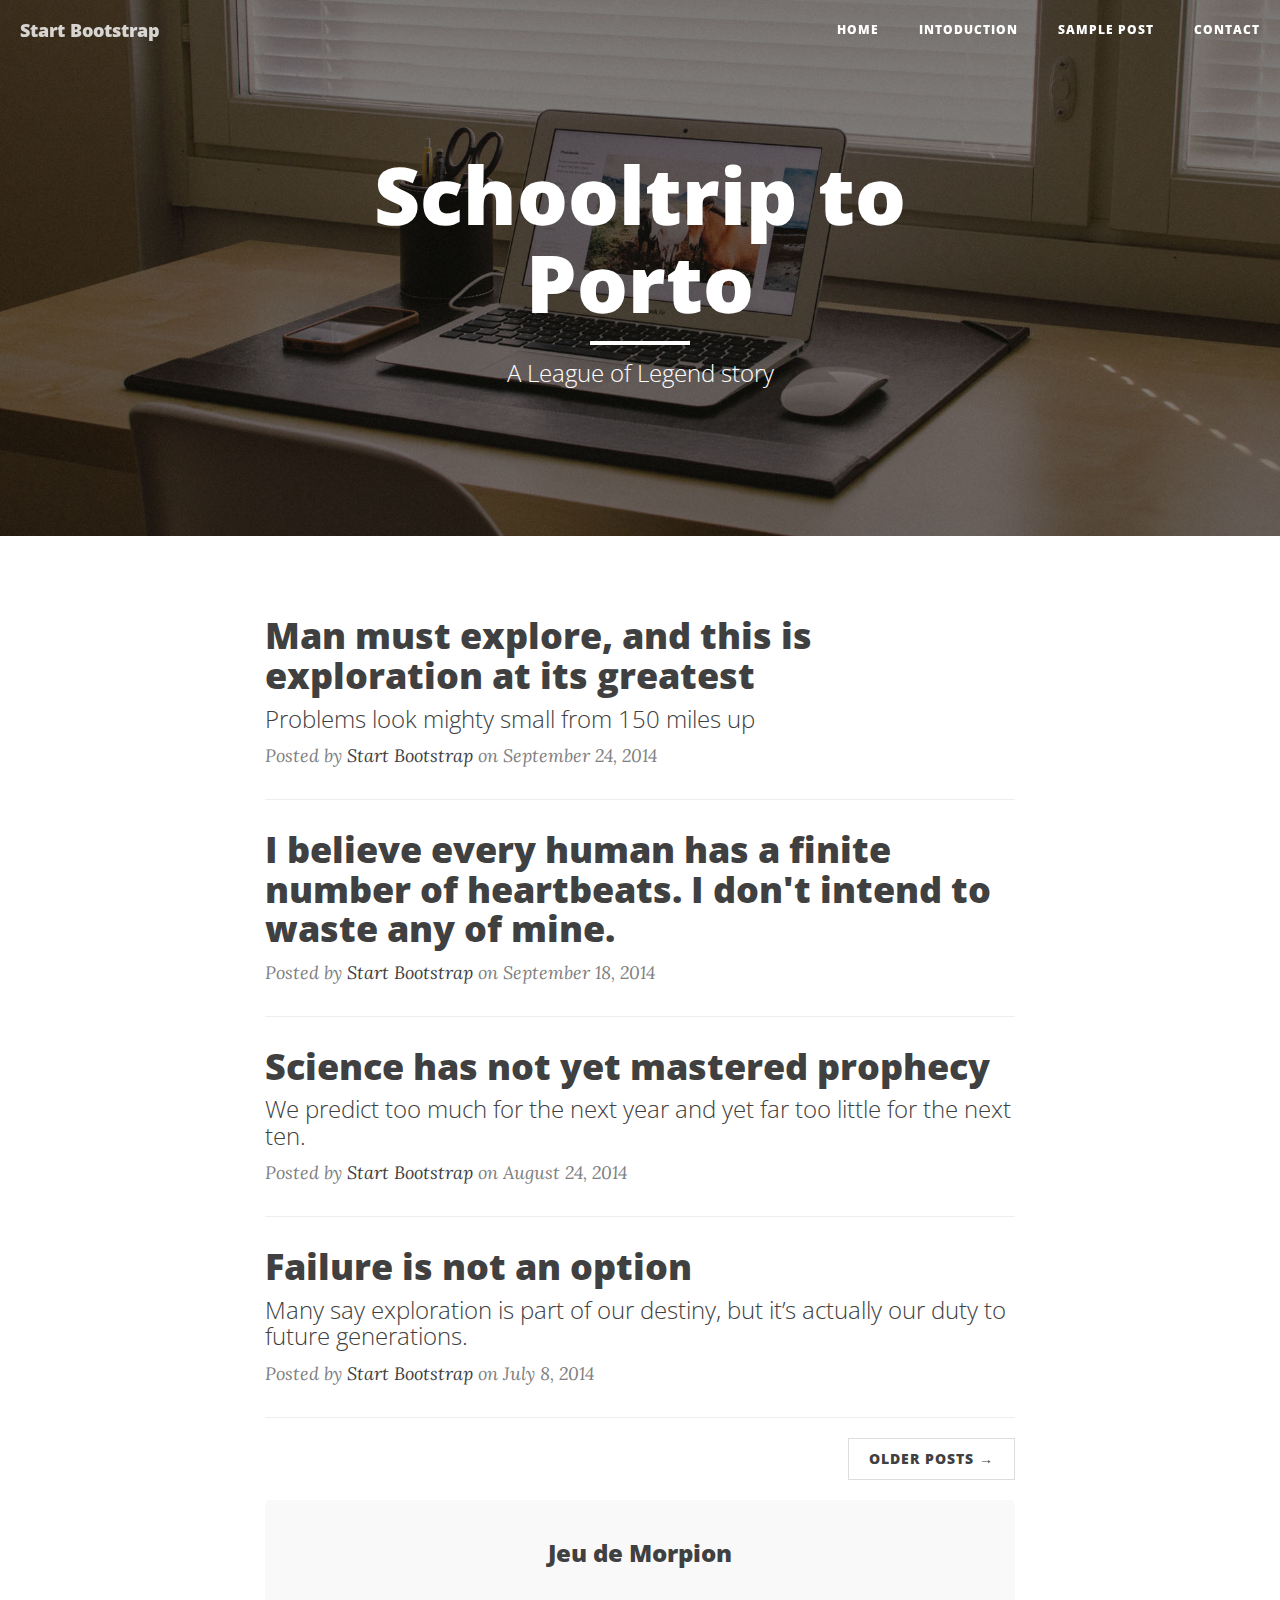
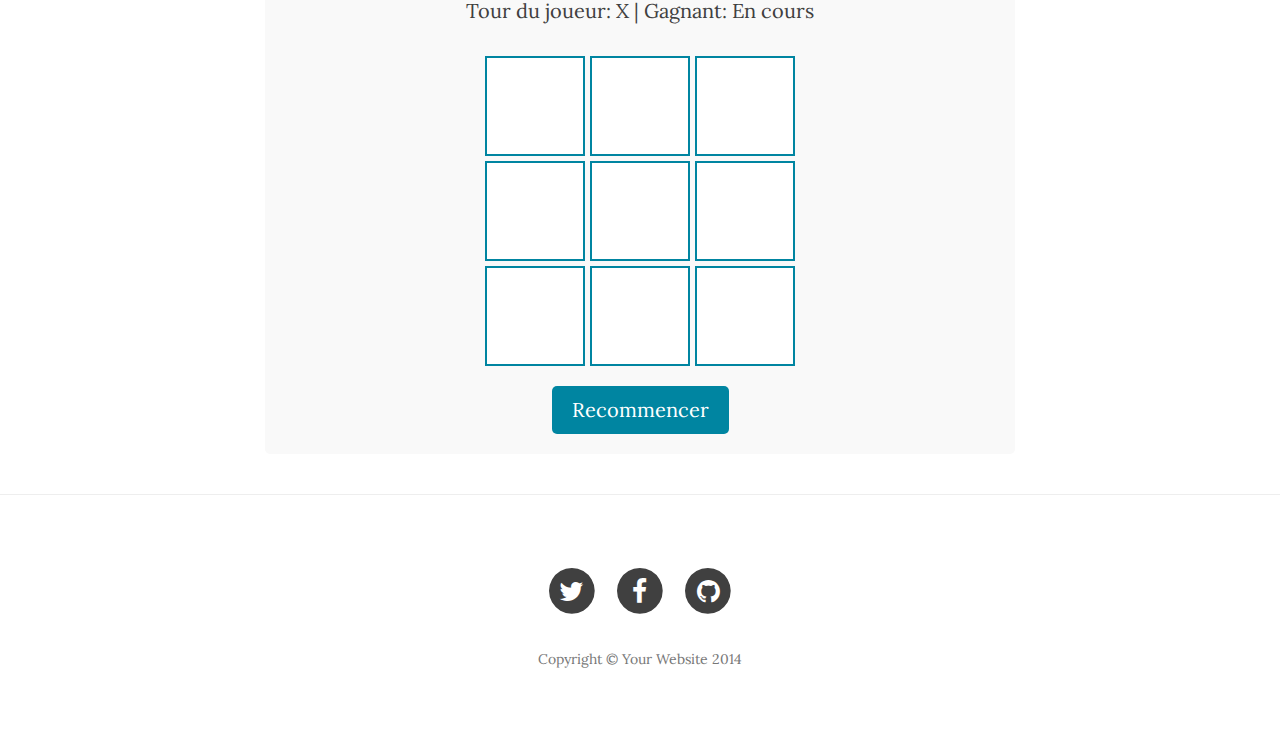
<file: index.html>
<!DOCTYPE html>
<html lang="en">

<head>
    <meta charset="utf-8">
    <meta http-equiv="X-UA-Compatible" content="IE=edge">
    <meta name="viewport" content="width=device-width, initial-scale=1">
    <meta name="description" content="">
    <meta name="author" content="">

    <title>C'est mon blog pd</title>

    <!-- Bootstrap Core CSS -->
    <link href="css/bootstrap.min.css" rel="stylesheet">

    <!-- Custom CSS -->
    <link href="css/clean-blog.min.css" rel="stylesheet">

    <!-- Custom Fonts -->
    <link href="http://maxcdn.bootstrapcdn.com/font-awesome/4.1.0/css/font-awesome.min.css" rel="stylesheet" type="text/css">
    <link href='http://fonts.googleapis.com/css?family=Lora:400,700,400italic,700italic' rel='stylesheet' type='text/css'>
    <link href='http://fonts.googleapis.com/css?family=Open+Sans:300italic,400italic,600italic,700italic,800italic,400,300,600,700,800' rel='stylesheet' type='text/css'>

    <!-- HTML5 Shim and Respond.js IE8 support of HTML5 elements and media queries -->
    <!-- WARNING: Respond.js doesn't work if you view the page via file:// -->
    <!--[if lt IE 9]>
        <script src="https://oss.maxcdn.com/libs/html5shiv/3.7.0/html5shiv.js"></script>
        <script src="https://oss.maxcdn.com/libs/respond.js/1.4.2/respond.min.js"></script>
    <![endif]-->
    <style>
        .pager .next a {
            transition: all 0.3s ease;
            display: inline-block;
            padding: 10px 20px;
        }
        
        .pager .next a:hover {
            transform: scale(1.1);
            background-color: #0085A1;
            color: white;
            text-decoration: none;
        }
    </style>



<style>
    /* Classe pour l'animation de sortie */
    .page-exit {
        animation: fadeOut 0.5s ease forwards;
    }

    /* Classe pour l'animation d'entrée */
    .page-enter {
        animation: fadeIn 0.5s ease forwards;
    }

    /* Définitions des animations */
    @keyframes fadeOut {
        from {
            opacity: 1;
        }
        to {
            opacity: 0;
        }
    }

    @keyframes fadeIn {
        from {
            opacity: 0;
        }
        to {
            opacity: 1;
        }
    }

    /* Assurez-vous que le body commence avec une opacité complète */
    body {
        opacity: 1;
    }
    #tic-tac-toe {
    padding: 20px;
    background-color: #f9f9f9;
    border-radius: 5px;
}

.cell {
    width: 100px;
    height: 100px;
    font-size: 2em;
    background-color: white;
    border: 2px solid #0085A1;
    cursor: pointer;
    transition: all 0.3s ease;
}

.cell:hover {
    background-color: #f0f0f0;
}

.cell:disabled {
    cursor: not-allowed;
    background-color: #e0e0e0;
}

#reset-game {
    background-color: #0085A1;
    color: white;
    border: none;
    border-radius: 5px;
    cursor: pointer;
    transition: all 0.3s ease;
}

#reset-game:hover {
    background-color: #006d87;
}
</style>

</head>



<body>

    <!-- Navigation -->
    <nav class="navbar navbar-default navbar-custom navbar-fixed-top">
        <div class="container-fluid">
            <!-- Brand and toggle get grouped for better mobile display -->
            <div class="navbar-header page-scroll">
                <button type="button" class="navbar-toggle" data-toggle="collapse" data-target="#bs-example-navbar-collapse-1">
                    <span class="sr-only">Toggle navigation</span>
                    <span class="icon-bar"></span>
                    <span class="icon-bar"></span>
                    <span class="icon-bar"></span>
                </button>
                <a class="navbar-brand" href="index.html">Start Bootstrap</a>
            </div>

            <!-- Collect the nav links, forms, and other content for toggling -->
            <div class="collapse navbar-collapse" id="bs-example-navbar-collapse-1">
                <ul class="nav navbar-nav navbar-right">
                    <li>
                        <a href="index.html">Home</a>
                    </li>
                    <li>
                        <a href="about.html">intoduction</a>
                    </li>
                    <li>
                        <a href="post.html">Sample Post</a>
                    </li>
                    <li>
                        <a href="contact.html">Contact</a>
                    </li>
                </ul>
            </div>
            <!-- /.navbar-collapse -->
        </div>
        <!-- /.container -->
    </nav>

    <!-- Page Header -->
    <header class="about-header" style="background-image: url('img/home-bg.jpg')">
        <div class="container">
            <div class="row">
                <div class="col-lg-8 col-lg-offset-2 col-md-10 col-md-offset-1">
                    <div class="site-heading">
                        <h1 id="main-title">Schooltrip to Porto</h1>
                        <hr class="small">
                        <span class="subheading">A League of Legend story</span>
                    </div>
                </div>
            </div>
        </div>
    </header>

    <!-- Main Content -->
    <div class="container">
        <div class="row">
            <div class="col-lg-8 col-lg-offset-2 col-md-10 col-md-offset-1">
                <div class="post-preview">
                    <a href="post.html">
                        <h2 class="post-title">
                            Man must explore, and this is exploration at its greatest
                        </h2>
                        <h3 class="post-subtitle">
                            Problems look mighty small from 150 miles up
                        </h3>
                    </a>
                    <p class="post-meta">Posted by <a href="#">Start Bootstrap</a> on September 24, 2014</p>
                </div>
                <hr>
                <div class="post-preview">
                    <a href="post.html">
                        <h2 class="post-title">
                            I believe every human has a finite number of heartbeats. I don't intend to waste any of mine.
                        </h2>
                    </a>
                    <p class="post-meta">Posted by <a href="#">Start Bootstrap</a> on September 18, 2014</p>
                </div>
                <hr>
                <div class="post-preview">
                    <a href="post.html">
                        <h2 class="post-title">
                            Science has not yet mastered prophecy
                        </h2>
                        <h3 class="post-subtitle">
                            We predict too much for the next year and yet far too little for the next ten.
                        </h3>
                    </a>
                    <p class="post-meta">Posted by <a href="#">Start Bootstrap</a> on August 24, 2014</p>
                </div>
                <hr>
                <div class="post-preview">
                    <a href="post.html">
                        <h2 class="post-title">
                            Failure is not an option
                        </h2>
                        <h3 class="post-subtitle">
                            Many say exploration is part of our destiny, but it’s actually our duty to future generations.
                        </h3>
                    </a>
                    <p class="post-meta">Posted by <a href="#">Start Bootstrap</a> on July 8, 2014</p>
                </div>
                <hr>
                <!-- Pager -->
                <ul class="pager">
                    <li class="next">
                        <a href="#">Older Posts &rarr;</a>
                    </li>
                </ul>
            </div>
        </div>
    </div>
<!-- Jeu de Morpion -->
<div class="container">
    <div class="row">
        <div class="col-lg-8 col-lg-offset-2 col-md-10 col-md-offset-1">
            <div id="tic-tac-toe" style="text-align: center; margin: 20px 0;">
                <h3>Jeu de Morpion</h3>
                <p>Tour du joueur: <span id="current-player">X</span> | 
                   Gagnant: <span id="game-result">En cours</span></p>
                <div id="board" style="display: grid; grid-template-columns: repeat(3, 100px); gap: 5px; justify-content: center;">
                    <button class="cell" data-index="0"></button>
                    <button class="cell" data-index="1"></button>
                    <button class="cell" data-index="2"></button>
                    <button class="cell" data-index="3"></button>
                    <button class="cell" data-index="4"></button>
                    <button class="cell" data-index="5"></button>
                    <button class="cell" data-index="6"></button>
                    <button class="cell" data-index="7"></button>
                    <button class="cell" data-index="8"></button>
                </div>
                <button id="reset-game" style="margin-top: 20px; padding: 10px 20px;">Recommencer</button>
            </div>
        </div>
    </div>
</div>

    <hr>

    <!-- Footer -->
    <footer>
        <div class="container">
            <div class="row">
                <div class="col-lg-8 col-lg-offset-2 col-md-10 col-md-offset-1">
                    <ul class="list-inline text-center">
                        <li>
                            <a href="#">
                                <span class="fa-stack fa-lg">
                                    <i class="fa fa-circle fa-stack-2x"></i>
                                    <i class="fa fa-twitter fa-stack-1x fa-inverse"></i>
                                </span>
                            </a>
                        </li>
                        <li>
                            <a href="#">
                                <span class="fa-stack fa-lg">
                                    <i class="fa fa-circle fa-stack-2x"></i>
                                    <i class="fa fa-facebook fa-stack-1x fa-inverse"></i>
                                </span>
                            </a>
                        </li>
                        <li>
                            <a href="#">
                                <span class="fa-stack fa-lg">
                                    <i class="fa fa-circle fa-stack-2x"></i>
                                    <i class="fa fa-github fa-stack-1x fa-inverse"></i>
                                </span>
                            </a>
                        </li>
                    </ul>
                    <p class="copyright text-muted">Copyright &copy; Your Website 2014</p>
                </div>
            </div>
        </div>
    </footer>

    <!-- jQuery -->
    <script src="js/jquery.js"></script>

    <!-- Bootstrap Core JavaScript -->
    <script src="js/bootstrap.min.js"></script>

    <!-- Custom Theme JavaScript -->
    <script src="js/clean-blog.min.js"></script>

    <!-- Animation Script -->
   <!-- Remplacez le script d'animation existant par celui-ci -->
   <script>
    $(document).ready(function () {
        // Gestion du défilement
        $(window).scroll(function () {
            var scroll = $(window).scrollTop();
            if (scroll > 100) {
                $("#main-title").css({
                    "transform": "scale(1.2)",
                    "transition": "transform 0.5s ease"
                });
                $(".about-header").css({
                    "background-size": "110%",
                    "transition": "background-size 0.5s ease"
                });
            } else {
                $("#main-title").css({
                    "transform": "scale(1)",
                    "transition": "transform 0.5s ease"
                });
                $(".about-header").css({
                    "background-size": "100%",
                    "transition": "background-size 0.5s ease"
                });
            }
        });

        // Gestion des transitions de page
        $('a[href$=".html"]').not('[href="#"]').click(function(e) {
            e.preventDefault();
            var link = $(this).attr('href');
            $('body').addClass('page-exit');
            setTimeout(function() {
                window.location.href = link;
            }, 500);
        });
        $('body').addClass('page-enter');

        // Jeu de Morpion
        let currentPlayer = 'X';
        let gameBoard = ['', '', '', '', '', '', '', '', ''];
        let gameActive = true;

        const winningCombinations = [
            [0, 1, 2], [3, 4, 5], [6, 7, 8], // Lignes
            [0, 3, 6], [1, 4, 7], [2, 5, 8], // Colonnes
            [0, 4, 8], [2, 4, 6]             // Diagonales
        ];

        $('.cell').click(function() {
            if (!gameActive) return;

            const index = $(this).data('index');
            if (gameBoard[index] === '') {
                gameBoard[index] = currentPlayer;
                $(this).text(currentPlayer).prop('disabled', true);

                if (checkWin()) {
                    $('#game-result').text(`Joueur ${currentPlayer} gagne !`);
                    gameActive = false;
                } else if (gameBoard.indexOf('') === -1) {
                    $('#game-result').text('Match nul !');
                    gameActive = false;
                } else {
                    currentPlayer = currentPlayer === 'X' ? 'O' : 'X';
                    $('#current-player').text(currentPlayer);
                }
            }
        });

        $('#reset-game').click(function() {
            currentPlayer = 'X';
            gameBoard = ['', '', '', '', '', '', '', '', ''];
            gameActive = true;
            $('#current-player').text('X');
            $('#game-result').text('En cours');
            $('.cell').text('').prop('disabled', false);
        });

        function checkWin() {
            return winningCombinations.some(combination => {
                return combination.every(index => {
                    return gameBoard[index] === currentPlayer;
                });
            });
        }
    });
</script>

<script>
    $(document).ready(function () {
        $(window).scroll(function () {
            // Détecter le défilement de la page
            var scroll = $(window).scrollTop();

            // Animation pour le titre et l'image
            if (scroll > 100) {
                $("#main-title").css({
                    "transform": "scale(1.2)",
                    "transition": "transform 0.5s ease"
                });
                
                $(".about-header").css({
                    "background-size": "110%",
                    "transition": "background-size 0.5s ease"
                });
            } else {
                $("#main-title").css({
                    "transform": "scale(1)",
                    "transition": "transform 0.5s ease"
                });
                
                $(".about-header").css({
                    "background-size": "100%",
                    "transition": "background-size 0.5s ease"
                });
            }
        });

        // Animation pour le bouton au clic
        $('.pager .next a').click(function(e) {
            e.preventDefault(); // Empêche le lien de suivre immédiatement
            
            $(this).css({
                'transform': 'scale(0.95)', // Petit effet de "pression"
                'transition': 'transform 0.2s ease'
            });
            
            // Après l'animation, revient à la normale et suit le lien
            setTimeout(() => {
                $(this).css({
                    'transform': 'scale(1)',
                    'transition': 'transform 0.2s ease'
                });
                // Décommentez la ligne suivante pour suivre le lien après l'animation
                // window.location.href = $(this).attr('href');
            }, 200);
            
        });
    });
</script>



</body>

</html>
</file>
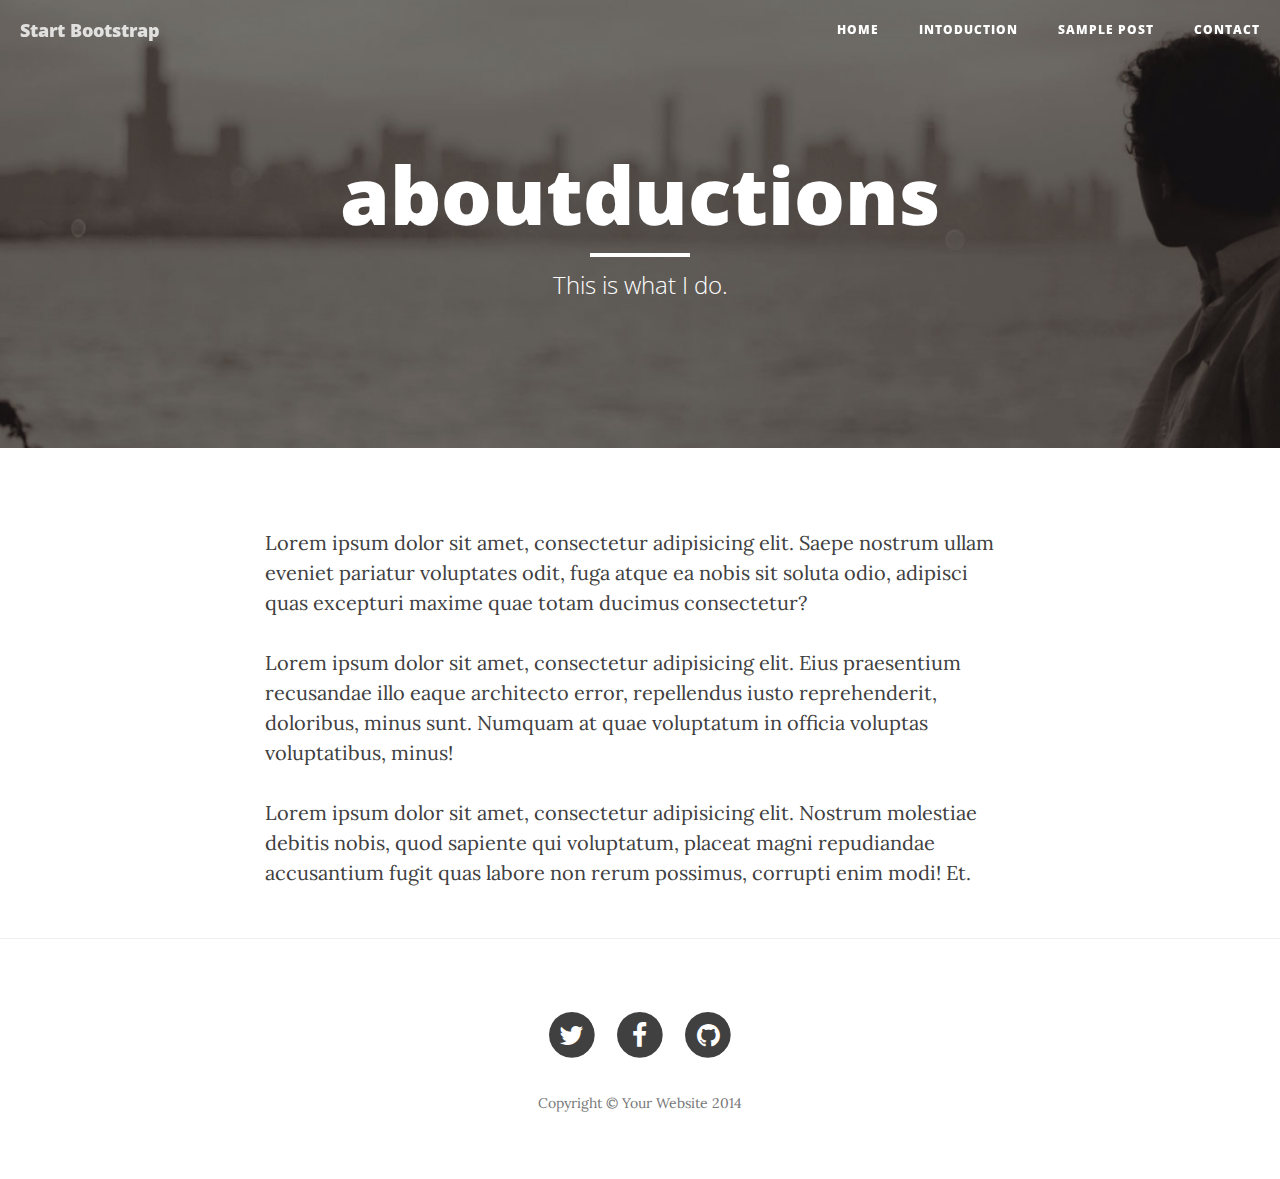
<file: about.html>
<!DOCTYPE html>
<html lang="en">

<head>

    <meta charset="utf-8">
    <meta http-equiv="X-UA-Compatible" content="IE=edge">
    <meta name="viewport" content="width=device-width, initial-scale=1">
    <meta name="description" content="">
    <meta name="author" content="">

    <title>Clean Blog - intoduction</title>

    <!-- Bootstrap Core CSS -->
    <link href="css/bootstrap.min.css" rel="stylesheet">

    <!-- Custom CSS -->
    <link href="css/clean-blog.min.css" rel="stylesheet">

    <!-- Custom Fonts -->
    <link href="http://maxcdn.bootstrapcdn.com/font-awesome/4.1.0/css/font-awesome.min.css" rel="stylesheet" type="text/css">
    <link href='http://fonts.googleapis.com/css?family=Lora:400,700,400italic,700italic' rel='stylesheet' type='text/css'>
    <link href='http://fonts.googleapis.com/css?family=Open+Sans:300italic,400italic,600italic,700italic,800italic,400,300,600,700,800' rel='stylesheet' type='text/css'>

    <!-- HTML5 Shim and Respond.js IE8 support of HTML5 elements and media queries -->
    <!-- WARNING: Respond.js doesn't work if you view the page via file:// -->
    <!--[if lt IE 9]>
        <script src="https://oss.maxcdn.com/libs/html5shiv/3.7.0/html5shiv.js"></script>
        <script src="https://oss.maxcdn.com/libs/respond.js/1.4.2/respond.min.js"></script>
    <![endif]-->

</head>

<body>

    <!-- Navigation -->
    <nav class="navbar navbar-default navbar-custom navbar-fixed-top">
        <div class="container-fluid">
            <!-- Brand and toggle get grouped for better mobile display -->
            <div class="navbar-header page-scroll">
                <button type="button" class="navbar-toggle" data-toggle="collapse" data-target="#bs-example-navbar-collapse-1">
                    <span class="sr-only">Toggle navigation</span>
                    <span class="icon-bar"></span>
                    <span class="icon-bar"></span>
                    <span class="icon-bar"></span>
                </button>
                <a class="navbar-brand" href="index.html">Start Bootstrap</a>
            </div>

            <!-- Collect the nav links, forms, and other content for toggling -->
            <div class="collapse navbar-collapse" id="bs-example-navbar-collapse-1">
                <ul class="nav navbar-nav navbar-right">
                    <li>
                        <a href="index.html">Home</a>
                    </li>
                    <li>
                        <a href="about.html">intoduction</a>
                    </li>
                    <li>
                        <a href="post.html">Sample Post</a>
                    </li>
                    <li>
                        <a href="contact.html">Contact</a>
                    </li>
                </ul>
            </div>
            <!-- /.navbar-collapse -->
        </div>
        <!-- /.container -->
    </nav>

    <!-- Page Header -->
    <!-- Set your background image for this header on the line below. -->
    <header class="about-header" style="background-image: url('img/about-bg.jpg')">
        <div class="container">
            <div class="row">
                <div class="col-lg-8 col-lg-offset-2 col-md-10 col-md-offset-1">
                    <div class="page-heading">
                        <h1>aboutductions</h1>
                        <hr class="small">
                        <span class="subheading">This is what I do.</span>
                    </div>
                </div>
            </div>
        </div>
    </header>

    <!-- Main Content -->
    <div class="container">
        <div class="row">
            <div class="col-lg-8 col-lg-offset-2 col-md-10 col-md-offset-1">
                <p>Lorem ipsum dolor sit amet, consectetur adipisicing elit. Saepe nostrum ullam eveniet pariatur voluptates odit, fuga atque ea nobis sit soluta odio, adipisci quas excepturi maxime quae totam ducimus consectetur?</p>
                <p>Lorem ipsum dolor sit amet, consectetur adipisicing elit. Eius praesentium recusandae illo eaque architecto error, repellendus iusto reprehenderit, doloribus, minus sunt. Numquam at quae voluptatum in officia voluptas voluptatibus, minus!</p>
                <p>Lorem ipsum dolor sit amet, consectetur adipisicing elit. Nostrum molestiae debitis nobis, quod sapiente qui voluptatum, placeat magni repudiandae accusantium fugit quas labore non rerum possimus, corrupti enim modi! Et.</p>
            </div>
        </div>
    </div>

    <hr>

    <!-- Footer -->
    <footer>
        <div class="container">
            <div class="row">
                <div class="col-lg-8 col-lg-offset-2 col-md-10 col-md-offset-1">
                    <ul class="list-inline text-center">
                        <li>
                            <a href="#">
                                <span class="fa-stack fa-lg">
                                    <i class="fa fa-circle fa-stack-2x"></i>
                                    <i class="fa fa-twitter fa-stack-1x fa-inverse"></i>
                                </span>
                            </a>
                        </li>
                        <li>
                            <a href="#">
                                <span class="fa-stack fa-lg">
                                    <i class="fa fa-circle fa-stack-2x"></i>
                                    <i class="fa fa-facebook fa-stack-1x fa-inverse"></i>
                                </span>
                            </a>
                        </li>
                        <li>
                            <a href="#">
                                <span class="fa-stack fa-lg">
                                    <i class="fa fa-circle fa-stack-2x"></i>
                                    <i class="fa fa-github fa-stack-1x fa-inverse"></i>
                                </span>
                            </a>
                        </li>
                    </ul>
                    <p class="copyright text-muted">Copyright &copy; Your Website 2014</p>
                </div>
            </div>
        </div>
    </footer>

    <!-- jQuery -->
    <script src="js/jquery.js"></script>

    <!-- Bootstrap Core JavaScript -->
    <script src="js/bootstrap.min.js"></script>

    <!-- Custom Theme JavaScript -->
    <script src="js/clean-blog.min.js"></script>

</body>

</html>
</file>
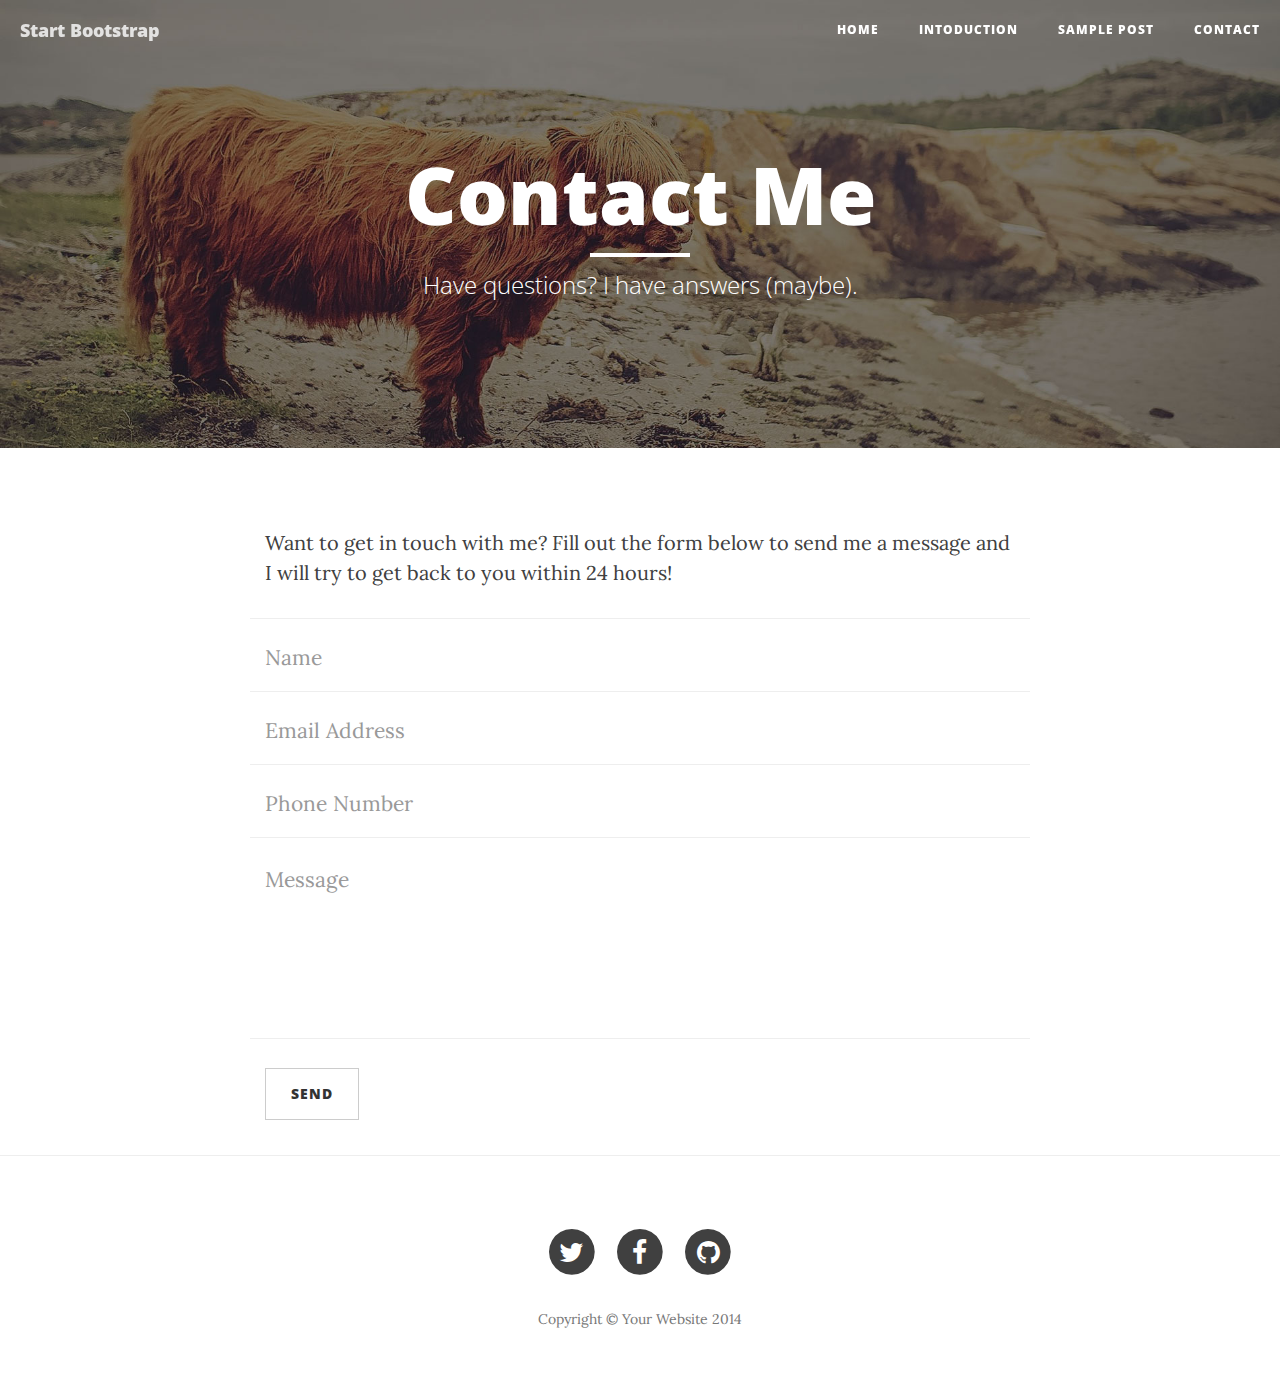
<file: contact.html>
<!DOCTYPE html>
<html lang="en">

<head>

    <meta charset="utf-8">
    <meta http-equiv="X-UA-Compatible" content="IE=edge">
    <meta name="viewport" content="width=device-width, initial-scale=1">
    <meta name="description" content="">
    <meta name="author" content="">

    <title>Clean Blog - Contact</title>

    <!-- Bootstrap Core CSS -->
    <link href="css/bootstrap.min.css" rel="stylesheet">

    <!-- Custom CSS -->
    <link href="css/clean-blog.min.css" rel="stylesheet">

    <!-- Custom Fonts -->
    <link href="http://maxcdn.bootstrapcdn.com/font-awesome/4.1.0/css/font-awesome.min.css" rel="stylesheet" type="text/css">
    <link href='http://fonts.googleapis.com/css?family=Lora:400,700,400italic,700italic' rel='stylesheet' type='text/css'>
    <link href='http://fonts.googleapis.com/css?family=Open+Sans:300italic,400italic,600italic,700italic,800italic,400,300,600,700,800' rel='stylesheet' type='text/css'>

    <!-- HTML5 Shim and Respond.js IE8 support of HTML5 elements and media queries -->
    <!-- WARNING: Respond.js doesn't work if you view the page via file:// -->
    <!--[if lt IE 9]>
        <script src="https://oss.maxcdn.com/libs/html5shiv/3.7.0/html5shiv.js"></script>
        <script src="https://oss.maxcdn.com/libs/respond.js/1.4.2/respond.min.js"></script>
    <![endif]-->

</head>

<body>

    <!-- Navigation -->
    <nav class="navbar navbar-default navbar-custom navbar-fixed-top">
        <div class="container-fluid">
            <!-- Brand and toggle get grouped for better mobile display -->
            <div class="navbar-header page-scroll">
                <button type="button" class="navbar-toggle" data-toggle="collapse" data-target="#bs-example-navbar-collapse-1">
                    <span class="sr-only">Toggle navigation</span>
                    <span class="icon-bar"></span>
                    <span class="icon-bar"></span>
                    <span class="icon-bar"></span>
                </button>
                <a class="navbar-brand" href="index.html">Start Bootstrap</a>
            </div>

            <!-- Collect the nav links, forms, and other content for toggling -->
            <div class="collapse navbar-collapse" id="bs-example-navbar-collapse-1">
                <ul class="nav navbar-nav navbar-right">
                    <li>
                        <a href="index.html">Home</a>
                    </li>
                    <li>
                        <a href="about.html">intoduction</a>
                    </li>
                    <li>
                        <a href="post.html">Sample Post</a>
                    </li>
                    <li>
                        <a href="contact.html">Contact</a>
                    </li>
                </ul>
            </div>
            <!-- /.navbar-collapse -->
        </div>
        <!-- /.container -->
    </nav>

    <!-- Page Header -->
    <!-- Set your background image for this header on the line below. -->
    <header class="about-header" style="background-image: url('img/contact-bg.jpg')">
        <div class="container">
            <div class="row">
                <div class="col-lg-8 col-lg-offset-2 col-md-10 col-md-offset-1">
                    <div class="page-heading">
                        <h1>Contact Me</h1>
                        <hr class="small">
                        <span class="subheading">Have questions? I have answers (maybe).</span>
                    </div>
                </div>
            </div>
        </div>
    </header>

    <!-- Main Content -->
    <div class="container">
        <div class="row">
            <div class="col-lg-8 col-lg-offset-2 col-md-10 col-md-offset-1">
                <p>Want to get in touch with me? Fill out the form below to send me a message and I will try to get back to you within 24 hours!</p>
                <!-- Contact Form - Enter your email address on line 19 of the mail/contact_me.php file to make this form work. -->
                <!-- WARNING: Some web hosts do not allow emails to be sent through forms to common mail hosts like Gmail or Yahoo. It's recommended that you use a private domain email address! -->
                <!-- NOTE: To use the contact form, your site must be on a live web host with PHP! The form will not work locally! -->
                <form name="sentMessage" id="contactForm" novalidate>
                    <div class="row control-group">
                        <div class="form-group col-xs-12 floating-label-form-group controls">
                            <label>Name</label>
                            <input type="text" class="form-control" placeholder="Name" id="name" required data-validation-required-message="Please enter your name.">
                            <p class="help-block text-danger"></p>
                        </div>
                    </div>
                    <div class="row control-group">
                        <div class="form-group col-xs-12 floating-label-form-group controls">
                            <label>Email Address</label>
                            <input type="email" class="form-control" placeholder="Email Address" id="email" required data-validation-required-message="Please enter your email address.">
                            <p class="help-block text-danger"></p>
                        </div>
                    </div>
                    <div class="row control-group">
                        <div class="form-group col-xs-12 floating-label-form-group controls">
                            <label>Phone Number</label>
                            <input type="tel" class="form-control" placeholder="Phone Number" id="phone" required data-validation-required-message="Please enter your phone number.">
                            <p class="help-block text-danger"></p>
                        </div>
                    </div>
                    <div class="row control-group">
                        <div class="form-group col-xs-12 floating-label-form-group controls">
                            <label>Message</label>
                            <textarea rows="5" class="form-control" placeholder="Message" id="message" required data-validation-required-message="Please enter a message."></textarea>
                            <p class="help-block text-danger"></p>
                        </div>
                    </div>
                    <br>
                    <div id="success"></div>
                    <div class="row">
                        <div class="form-group col-xs-12">
                            <button type="submit" class="btn btn-default">Send</button>
                        </div>
                    </div>
                </form>
            </div>
        </div>
    </div>

    <hr>

    <!-- Footer -->
    <footer>
        <div class="container">
            <div class="row">
                <div class="col-lg-8 col-lg-offset-2 col-md-10 col-md-offset-1">
                    <ul class="list-inline text-center">
                        <li>
                            <a href="#">
                                <span class="fa-stack fa-lg">
                                    <i class="fa fa-circle fa-stack-2x"></i>
                                    <i class="fa fa-twitter fa-stack-1x fa-inverse"></i>
                                </span>
                            </a>
                        </li>
                        <li>
                            <a href="#">
                                <span class="fa-stack fa-lg">
                                    <i class="fa fa-circle fa-stack-2x"></i>
                                    <i class="fa fa-facebook fa-stack-1x fa-inverse"></i>
                                </span>
                            </a>
                        </li>
                        <li>
                            <a href="#">
                                <span class="fa-stack fa-lg">
                                    <i class="fa fa-circle fa-stack-2x"></i>
                                    <i class="fa fa-github fa-stack-1x fa-inverse"></i>
                                </span>
                            </a>
                        </li>
                    </ul>
                    <p class="copyright text-muted">Copyright &copy; Your Website 2014</p>
                </div>
            </div>
        </div>
    </footer>

    <!-- jQuery -->
    <script src="js/jquery.js"></script>

    <!-- Bootstrap Core JavaScript -->
    <script src="js/bootstrap.min.js"></script>

    <!-- Custom Theme JavaScript -->
    <script src="js/clean-blog.min.js"></script>

</body>

</html>
</file>
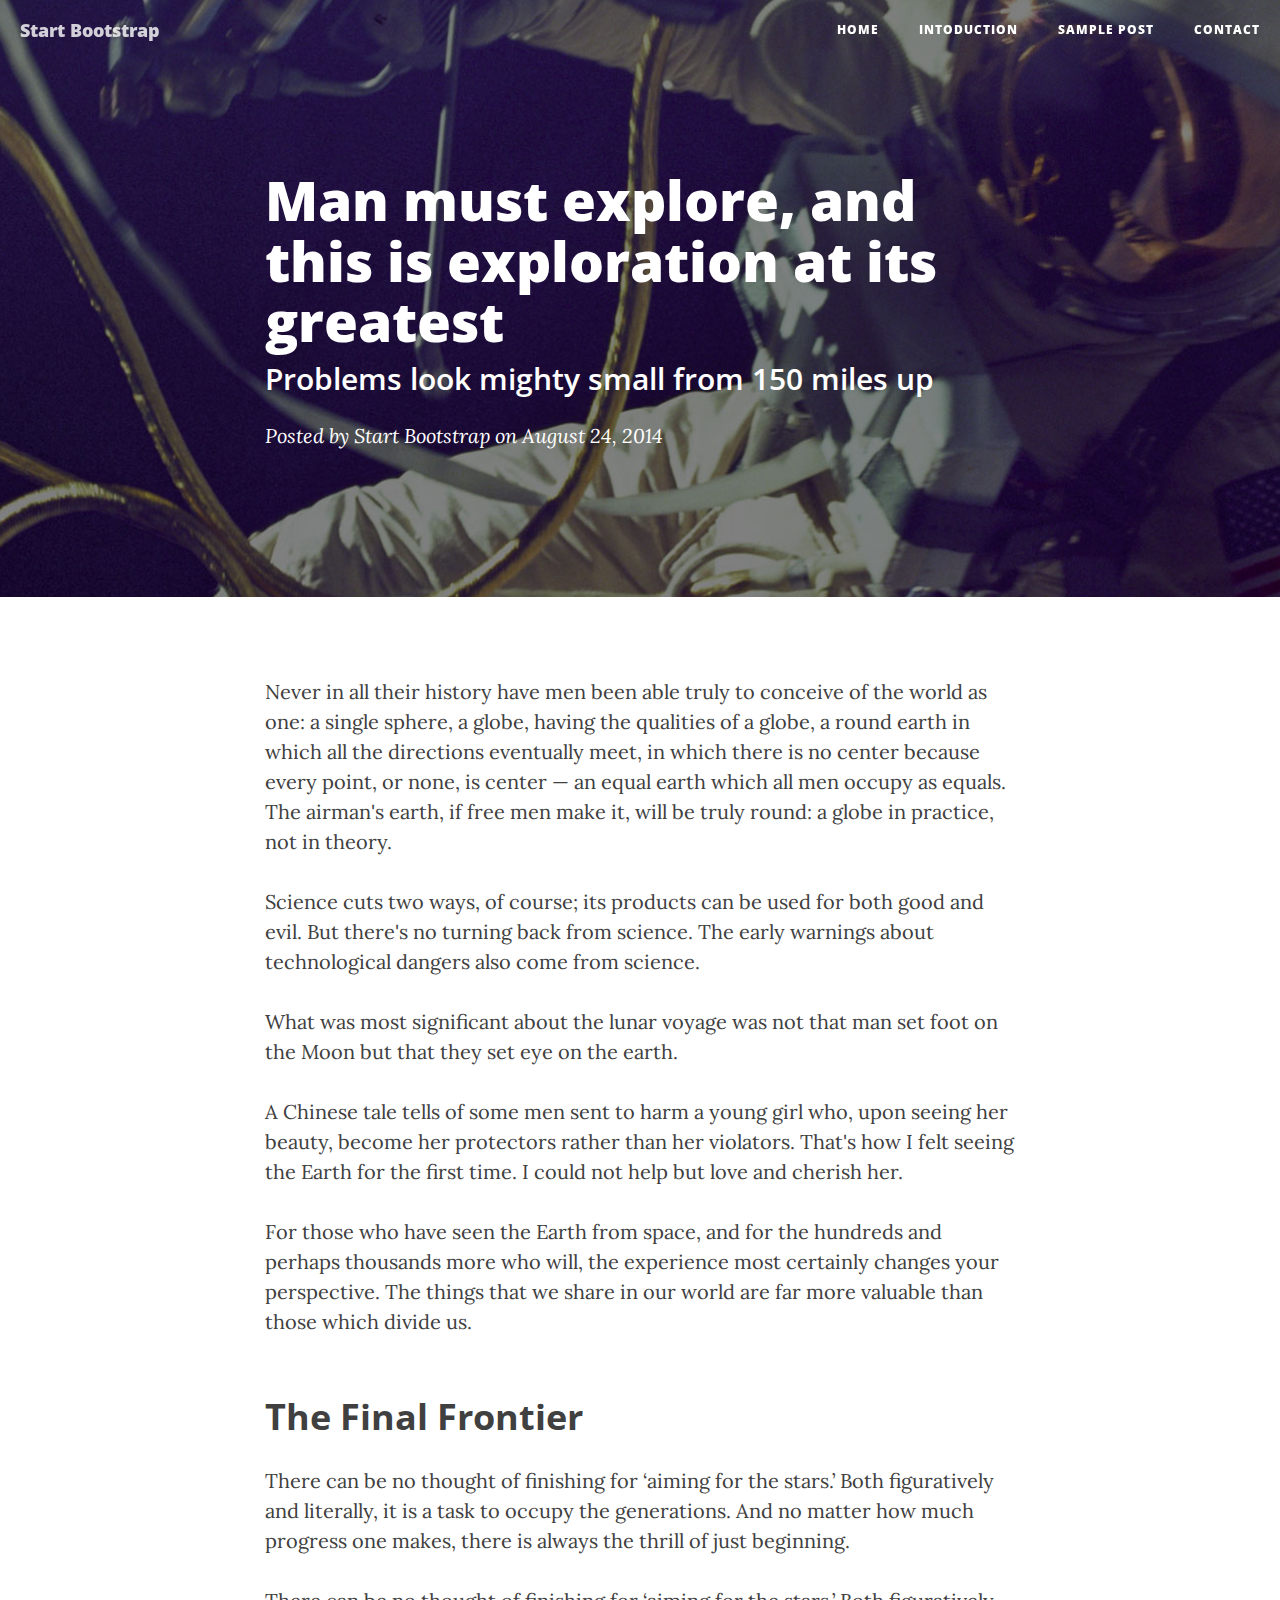
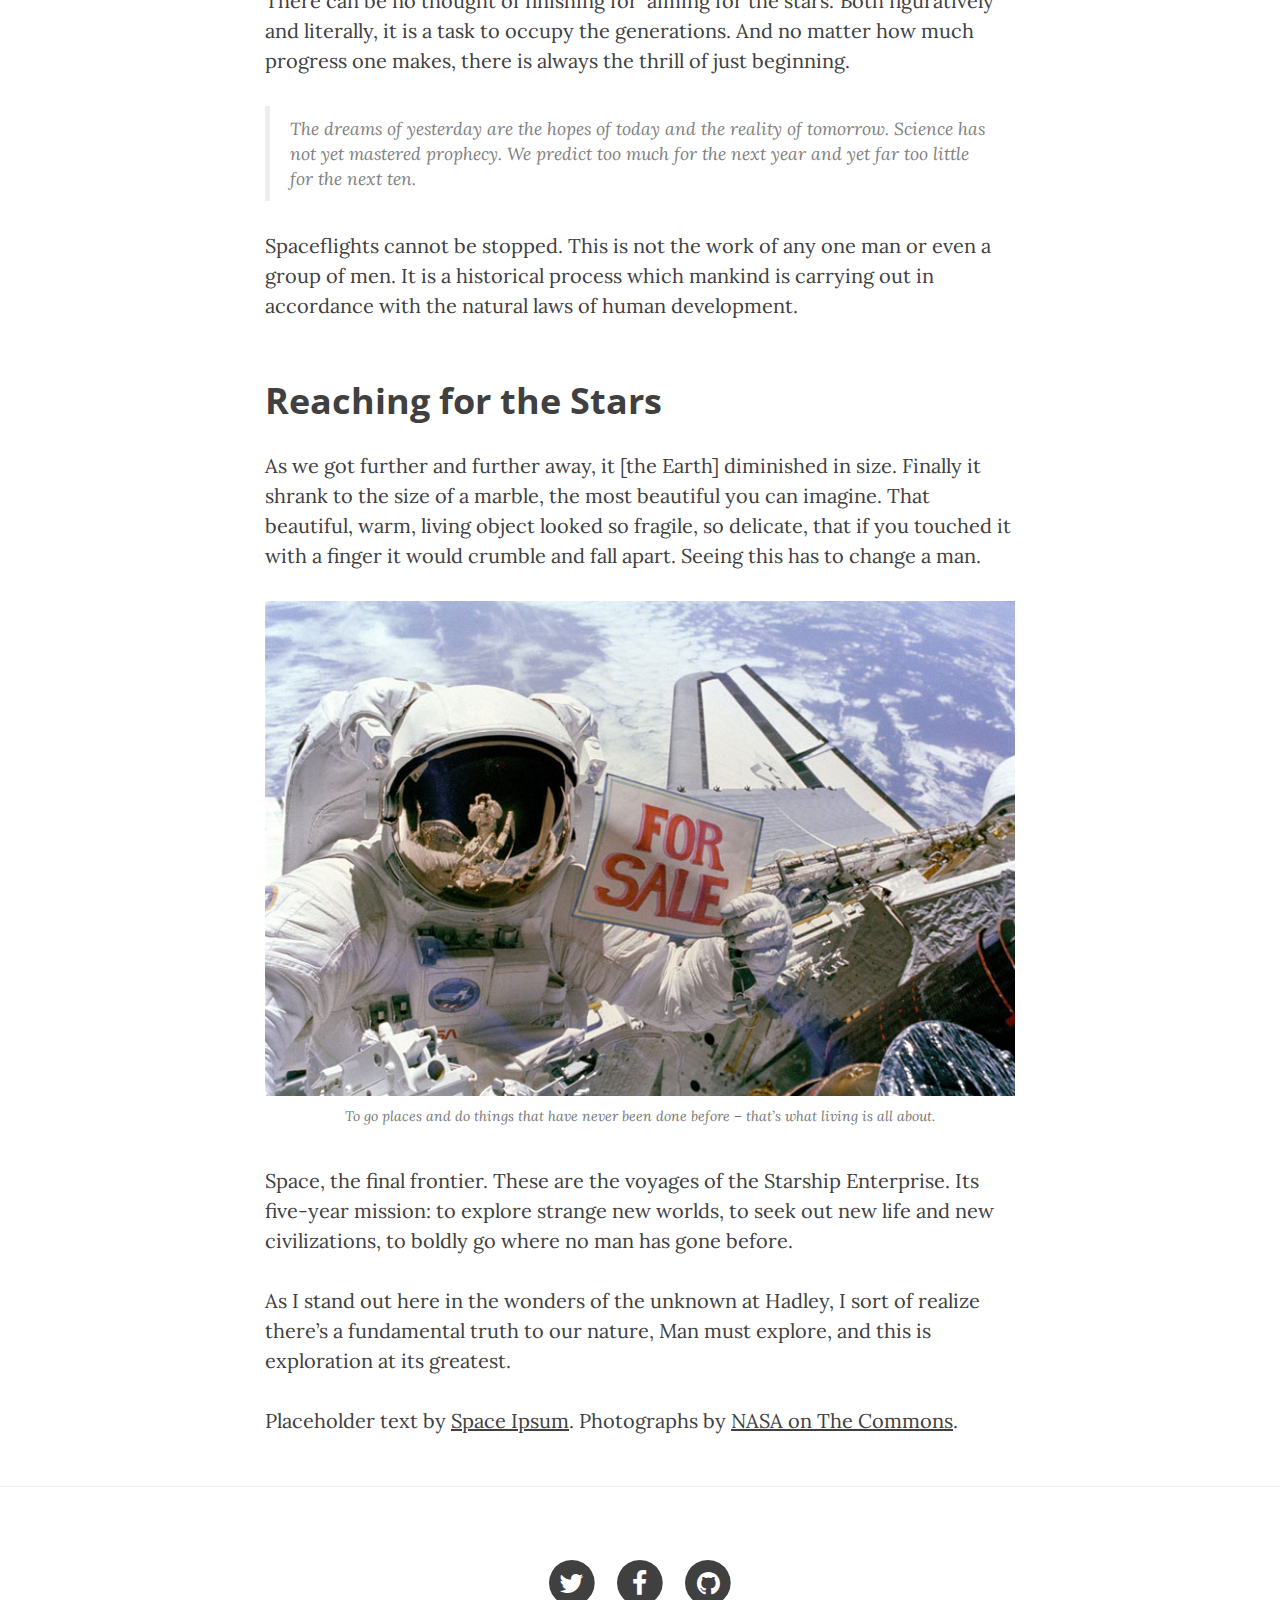
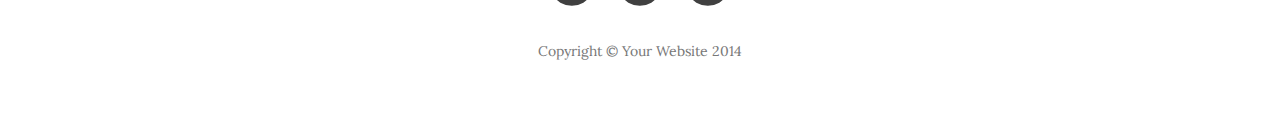
<file: post.html>
<!DOCTYPE html>
<html lang="en">

<head>

    <meta charset="utf-8">
    <meta http-equiv="X-UA-Compatible" content="IE=edge">
    <meta name="viewport" content="width=device-width, initial-scale=1">
    <meta name="description" content="">
    <meta name="author" content="">

    <title>Clean Blog - Sample Post</title>

    <!-- Bootstrap Core CSS -->
    <link href="css/bootstrap.min.css" rel="stylesheet">

    <!-- Custom CSS -->
    <link href="css/clean-blog.min.css" rel="stylesheet">

    <!-- Custom Fonts -->
    <link href="http://maxcdn.bootstrapcdn.com/font-awesome/4.1.0/css/font-awesome.min.css" rel="stylesheet" type="text/css">
    <link href='http://fonts.googleapis.com/css?family=Lora:400,700,400italic,700italic' rel='stylesheet' type='text/css'>
    <link href='http://fonts.googleapis.com/css?family=Open+Sans:300italic,400italic,600italic,700italic,800italic,400,300,600,700,800' rel='stylesheet' type='text/css'>

    <!-- HTML5 Shim and Respond.js IE8 support of HTML5 elements and media queries -->
    <!-- WARNING: Respond.js doesn't work if you view the page via file:// -->
    <!--[if lt IE 9]>
        <script src="https://oss.maxcdn.com/libs/html5shiv/3.7.0/html5shiv.js"></script>
        <script src="https://oss.maxcdn.com/libs/respond.js/1.4.2/respond.min.js"></script>
    <![endif]-->

</head>

<body>

    <!-- Navigation -->
    <nav class="navbar navbar-default navbar-custom navbar-fixed-top">
        <div class="container-fluid">
            <!-- Brand and toggle get grouped for better mobile display -->
            <div class="navbar-header page-scroll">
                <button type="button" class="navbar-toggle" data-toggle="collapse" data-target="#bs-example-navbar-collapse-1">
                    <span class="sr-only">Toggle navigation</span>
                    <span class="icon-bar"></span>
                    <span class="icon-bar"></span>
                    <span class="icon-bar"></span>
                </button>
                <a class="navbar-brand" href="index.html">Start Bootstrap</a>
            </div>

            <!-- Collect the nav links, forms, and other content for toggling -->
            <div class="collapse navbar-collapse" id="bs-example-navbar-collapse-1">
                <ul class="nav navbar-nav navbar-right">
                    <li>
                        <a href="index.html">Home</a>
                    </li>
                    <li>
                        <a href="about.html">intoduction</a>
                    </li>
                    <li>
                        <a href="post.html">Sample Post</a>
                    </li>
                    <li>
                        <a href="contact.html">Contact</a>
                    </li>
                </ul>
            </div>
            <!-- /.navbar-collapse -->
        </div>
        <!-- /.container -->
    </nav>

    <!-- Page Header -->
    <!-- Set your background image for this header on the line below. -->
    <header class="about-header" style="background-image: url('img/post-bg.jpg')">
        <div class="container">
            <div class="row">
                <div class="col-lg-8 col-lg-offset-2 col-md-10 col-md-offset-1">
                    <div class="post-heading">
                        <h1>Man must explore, and this is exploration at its greatest</h1>
                        <h2 class="subheading">Problems look mighty small from 150 miles up</h2>
                        <span class="meta">Posted by <a href="#">Start Bootstrap</a> on August 24, 2014</span>
                    </div>
                </div>
            </div>
        </div>
    </header>

    <!-- Post Content -->
    <article>
        <div class="container">
            <div class="row">
                <div class="col-lg-8 col-lg-offset-2 col-md-10 col-md-offset-1">
                    <p>Never in all their history have men been able truly to conceive of the world as one: a single sphere, a globe, having the qualities of a globe, a round earth in which all the directions eventually meet, in which there is no center because every point, or none, is center — an equal earth which all men occupy as equals. The airman's earth, if free men make it, will be truly round: a globe in practice, not in theory.</p>

                    <p>Science cuts two ways, of course; its products can be used for both good and evil. But there's no turning back from science. The early warnings about technological dangers also come from science.</p>

                    <p>What was most significant about the lunar voyage was not that man set foot on the Moon but that they set eye on the earth.</p>

                    <p>A Chinese tale tells of some men sent to harm a young girl who, upon seeing her beauty, become her protectors rather than her violators. That's how I felt seeing the Earth for the first time. I could not help but love and cherish her.</p>

                    <p>For those who have seen the Earth from space, and for the hundreds and perhaps thousands more who will, the experience most certainly changes your perspective. The things that we share in our world are far more valuable than those which divide us.</p>

                    <h2 class="section-heading">The Final Frontier</h2>

                    <p>There can be no thought of finishing for ‘aiming for the stars.’ Both figuratively and literally, it is a task to occupy the generations. And no matter how much progress one makes, there is always the thrill of just beginning.</p>

                    <p>There can be no thought of finishing for ‘aiming for the stars.’ Both figuratively and literally, it is a task to occupy the generations. And no matter how much progress one makes, there is always the thrill of just beginning.</p>

                    <blockquote>The dreams of yesterday are the hopes of today and the reality of tomorrow. Science has not yet mastered prophecy. We predict too much for the next year and yet far too little for the next ten.</blockquote>

                    <p>Spaceflights cannot be stopped. This is not the work of any one man or even a group of men. It is a historical process which mankind is carrying out in accordance with the natural laws of human development.</p>

                    <h2 class="section-heading">Reaching for the Stars</h2>

                    <p>As we got further and further away, it [the Earth] diminished in size. Finally it shrank to the size of a marble, the most beautiful you can imagine. That beautiful, warm, living object looked so fragile, so delicate, that if you touched it with a finger it would crumble and fall apart. Seeing this has to change a man.</p>

                    <a href="#">
                        <img class="img-responsive" src="img/post-sample-image.jpg" alt="">
                    </a>
                    <span class="caption text-muted">To go places and do things that have never been done before – that’s what living is all about.</span>

                    <p>Space, the final frontier. These are the voyages of the Starship Enterprise. Its five-year mission: to explore strange new worlds, to seek out new life and new civilizations, to boldly go where no man has gone before.</p>

                    <p>As I stand out here in the wonders of the unknown at Hadley, I sort of realize there’s a fundamental truth to our nature, Man must explore, and this is exploration at its greatest.</p>

                    <p>Placeholder text by <a href="http://spaceipsum.com/">Space Ipsum</a>. Photographs by <a href="https://www.flickr.com/photos/nasacommons/">NASA on The Commons</a>.</p>
                </div>
            </div>
        </div>
    </article>

    <hr>

    <!-- Footer -->
    <footer>
        <div class="container">
            <div class="row">
                <div class="col-lg-8 col-lg-offset-2 col-md-10 col-md-offset-1">
                    <ul class="list-inline text-center">
                        <li>
                            <a href="#">
                                <span class="fa-stack fa-lg">
                                    <i class="fa fa-circle fa-stack-2x"></i>
                                    <i class="fa fa-twitter fa-stack-1x fa-inverse"></i>
                                </span>
                            </a>
                        </li>
                        <li>
                            <a href="#">
                                <span class="fa-stack fa-lg">
                                    <i class="fa fa-circle fa-stack-2x"></i>
                                    <i class="fa fa-facebook fa-stack-1x fa-inverse"></i>
                                </span>
                            </a>
                        </li>
                        <li>
                            <a href="#">
                                <span class="fa-stack fa-lg">
                                    <i class="fa fa-circle fa-stack-2x"></i>
                                    <i class="fa fa-github fa-stack-1x fa-inverse"></i>
                                </span>
                            </a>
                        </li>
                    </ul>
                    <p class="copyright text-muted">Copyright &copy; Your Website 2014</p>
                </div>
            </div>
        </div>
    </footer>

    <!-- jQuery -->
    <script src="js/jquery.js"></script>

    <!-- Bootstrap Core JavaScript -->
    <script src="js/bootstrap.min.js"></script>

    <!-- Custom Theme JavaScript -->
    <script src="js/clean-blog.min.js"></script>

</body>

</html>
</file>
<file: css/clean-blog.min.css>
/*!
 * Clean Blog v1.0.0 (http://startbootstrap.com)
 * Copyright 2014 Start Bootstrap
 * Licensed under Apache 2.0 (https://github.com/IronSummitMedia/startbootstrap/blob/gh-pages/LICENSE)
 */

body{font-family:Lora,'Times New Roman',serif;font-size:20px;color:#404040}p{line-height:1.5;margin:30px 0}p a{text-decoration:underline}h1,h2,h3,h4,h5,h6{font-family:'Open Sans','Helvetica Neue',Helvetica,Arial,sans-serif;font-weight:800}a{color:#404040}a:hover,a:focus{color:#0085a1}a img:hover,a img:focus{cursor:zoom-in}blockquote{color:gray;font-style:italic}hr.small{max-width:100px;margin:15px auto;border-width:4px;border-color:#fff}.navbar-custom{position:absolute;top:0;left:0;width:100%;z-index:3;font-family:'Open Sans','Helvetica Neue',Helvetica,Arial,sans-serif}.navbar-custom .navbar-brand{font-weight:800}.navbar-custom .nav li a{text-transform:uppercase;font-size:12px;font-weight:800;letter-spacing:1px}@media only screen and (min-width:768px){.navbar-custom{background:0 0;border-bottom:1px solid transparent}.navbar-custom .navbar-brand{color:#fff;padding:20px}.navbar-custom .navbar-brand:hover,.navbar-custom .navbar-brand:focus{color:rgba(255,255,255,.8)}.navbar-custom .nav li a{color:#fff;padding:20px}.navbar-custom .nav li a:hover,.navbar-custom .nav li a:focus{color:rgba(255,255,255,.8)}}@media only screen and (min-width:1170px){.navbar-custom{-webkit-transition:background-color .3s;-moz-transition:background-color .3s;transition:background-color .3s;-webkit-transform:translate3d(0,0,0);-moz-transform:translate3d(0,0,0);-ms-transform:translate3d(0,0,0);-o-transform:translate3d(0,0,0);transform:translate3d(0,0,0);-webkit-backface-visibility:hidden;backface-visibility:hidden}.navbar-custom.is-fixed{position:fixed;top:-61px;background-color:rgba(255,255,255,.9);border-bottom:1px solid #f2f2f2;-webkit-transition:-webkit-transform .3s;-moz-transition:-moz-transform .3s;transition:transform .3s}.navbar-custom.is-fixed .navbar-brand{color:#404040}.navbar-custom.is-fixed .navbar-brand:hover,.navbar-custom.is-fixed .navbar-brand:focus{color:#0085a1}.navbar-custom.is-fixed .nav li a{color:#404040}.navbar-custom.is-fixed .nav li a:hover,.navbar-custom.is-fixed .nav li a:focus{color:#0085a1}.navbar-custom.is-visible{-webkit-transform:translate3d(0,100%,0);-moz-transform:translate3d(0,100%,0);-ms-transform:translate3d(0,100%,0);-o-transform:translate3d(0,100%,0);transform:translate3d(0,100%,0)}}.about-header{background-color:gray;background:no-repeat center center;background-attachment:scroll;-webkit-background-size:cover;-moz-background-size:cover;background-size:cover;-o-background-size:cover;margin-bottom:50px}.about-header .site-heading,.about-header .post-heading,.about-header .page-heading{padding:100px 0 50px;color:#fff}@media only screen and (min-width:768px){.about-header .site-heading,.about-header .post-heading,.about-header .page-heading{padding:150px 0}}.about-header .site-heading,.about-header .page-heading{text-align:center}.about-header .site-heading h1,.about-header .page-heading h1{margin-top:0;font-size:50px}.about-header .site-heading .subheading,.about-header .page-heading .subheading{font-size:24px;line-height:1.1;display:block;font-family:'Open Sans','Helvetica Neue',Helvetica,Arial,sans-serif;font-weight:300;margin:10px 0 0}@media only screen and (min-width:768px){.about-header .site-heading h1,.about-header .page-heading h1{font-size:80px}}.about-header .post-heading h1{font-size:35px}.about-header .post-heading .subheading,.about-header .post-heading .meta{line-height:1.1;display:block}.about-header .post-heading .subheading{font-family:'Open Sans','Helvetica Neue',Helvetica,Arial,sans-serif;font-size:24px;margin:10px 0 30px;font-weight:600}.about-header .post-heading .meta{font-family:Lora,'Times New Roman',serif;font-style:italic;font-weight:300;font-size:20px}.about-header .post-heading .meta a{color:#fff}@media only screen and (min-width:768px){.about-header .post-heading h1{font-size:55px}.about-header .post-heading .subheading{font-size:30px}}.post-preview>a{color:#404040}.post-preview>a:hover,.post-preview>a:focus{text-decoration:none;color:#0085a1}.post-preview>a>.post-title{font-size:30px;margin-top:30px;margin-bottom:10px}.post-preview>a>.post-subtitle{margin:0;font-weight:300;margin-bottom:10px}.post-preview>.post-meta{color:gray;font-size:18px;font-style:italic;margin-top:0}.post-preview>.post-meta>a{text-decoration:none;color:#404040}.post-preview>.post-meta>a:hover,.post-preview>.post-meta>a:focus{color:#0085a1;text-decoration:underline}@media only screen and (min-width:768px){.post-preview>a>.post-title{font-size:36px}}.section-heading{font-size:36px;margin-top:60px;font-weight:700}.caption{text-align:center;font-size:14px;padding:10px;font-style:italic;margin:0;display:block;border-bottom-right-radius:5px;border-bottom-left-radius:5px}footer{padding:50px 0 65px}footer .list-inline{margin:0;padding:0}footer .copyright{font-size:14px;text-align:center;margin-bottom:0}.floating-label-form-group{font-size:14px;position:relative;margin-bottom:0;padding-bottom:.5em;border-bottom:1px solid #eee}.floating-label-form-group input,.floating-label-form-group textarea{z-index:1;position:relative;padding-right:0;padding-left:0;border:none;border-radius:0;font-size:1.5em;background:0 0;box-shadow:none!important;resize:none}.floating-label-form-group label{display:block;z-index:0;position:relative;top:2em;margin:0;font-size:.85em;line-height:1.764705882em;vertical-align:middle;vertical-align:baseline;opacity:0;-webkit-transition:top .3s ease,opacity .3s ease;-moz-transition:top .3s ease,opacity .3s ease;-ms-transition:top .3s ease,opacity .3s ease;transition:top .3s ease,opacity .3s ease}.floating-label-form-group::not(:first-child){padding-left:14px;border-left:1px solid #eee}.floating-label-form-group-with-value label{top:0;opacity:1}.floating-label-form-group-with-focus label{color:#0085a1}form .row:first-child .floating-label-form-group{border-top:1px solid #eee}.btn{font-family:'Open Sans','Helvetica Neue',Helvetica,Arial,sans-serif;text-transform:uppercase;font-size:14px;font-weight:800;letter-spacing:1px;border-radius:0;padding:15px 25px}.btn-lg{font-size:16px;padding:25px 35px}.btn-default:hover,.btn-default:focus{background-color:#0085a1;border:1px solid #0085a1;color:#fff}.pager{margin:20px 0 0}.pager li>a,.pager li>span{font-family:'Open Sans','Helvetica Neue',Helvetica,Arial,sans-serif;text-transform:uppercase;font-size:14px;font-weight:800;letter-spacing:1px;padding:15px 25px;background-color:#fff;border-radius:0}.pager li>a:hover,.pager li>a:focus{color:#fff;background-color:#0085a1;border:1px solid #0085a1}.pager .disabled>a,.pager .disabled>a:hover,.pager .disabled>a:focus,.pager .disabled>span{color:gray;background-color:#404040;cursor:not-allowed}::-moz-selection{color:#fff;text-shadow:none;background:#0085a1}::selection{color:#fff;text-shadow:none;background:#0085a1}img::selection{color:#fff;background:0 0}img::-moz-selection{color:#fff;background:0 0}body{webkit-tap-highlight-color:#0085a1}
</file>
